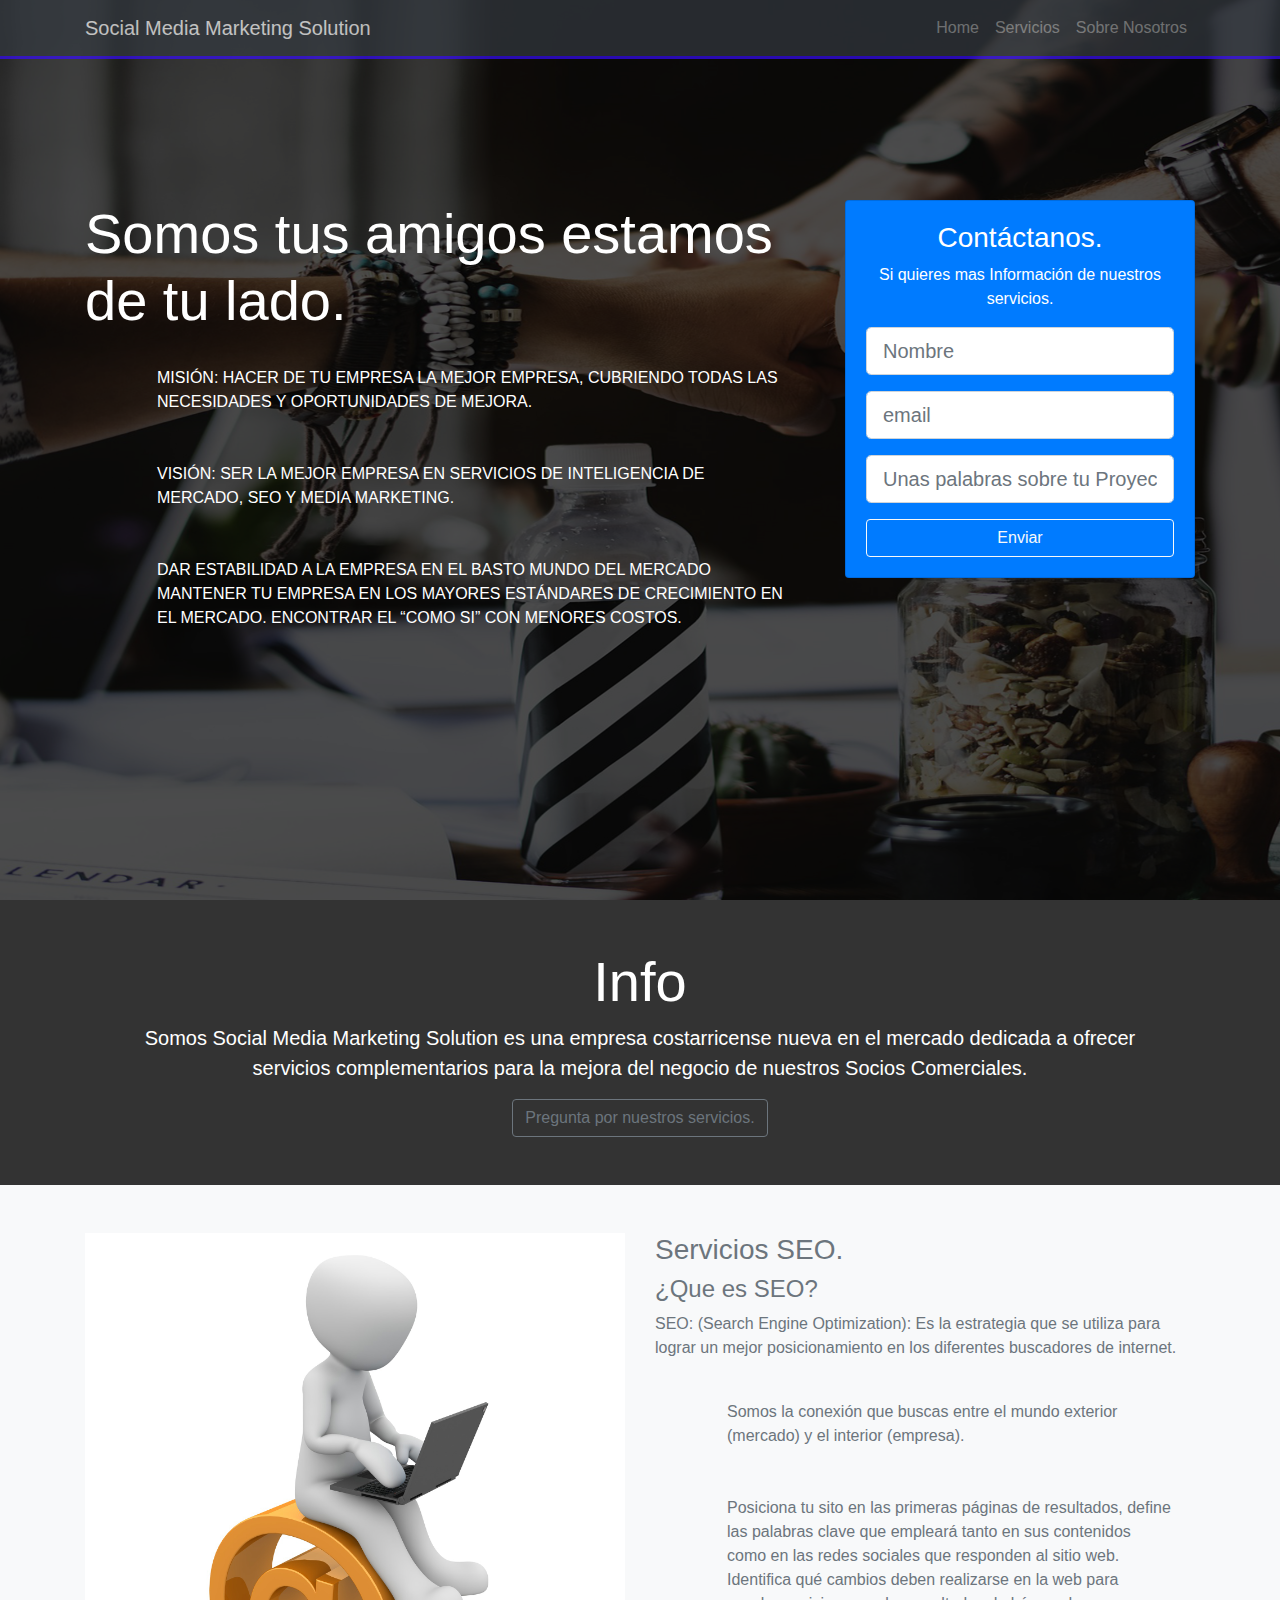
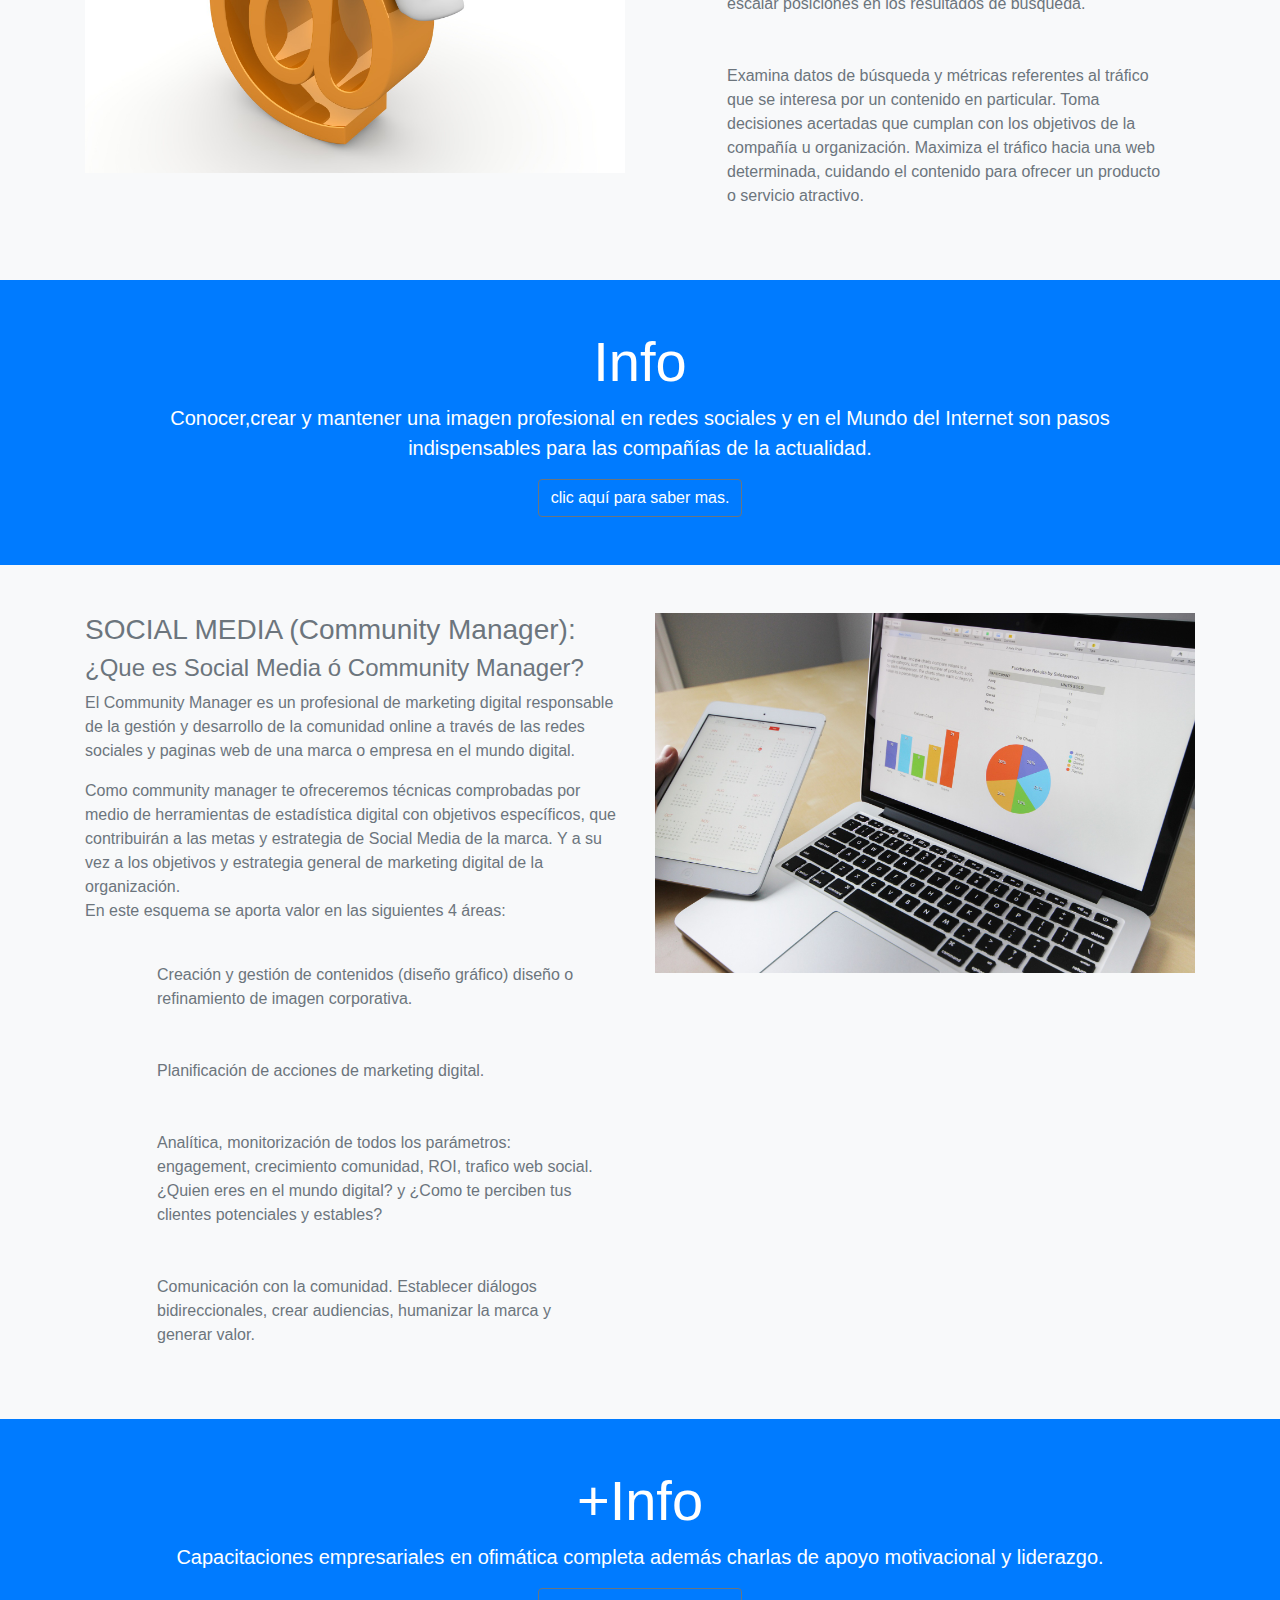
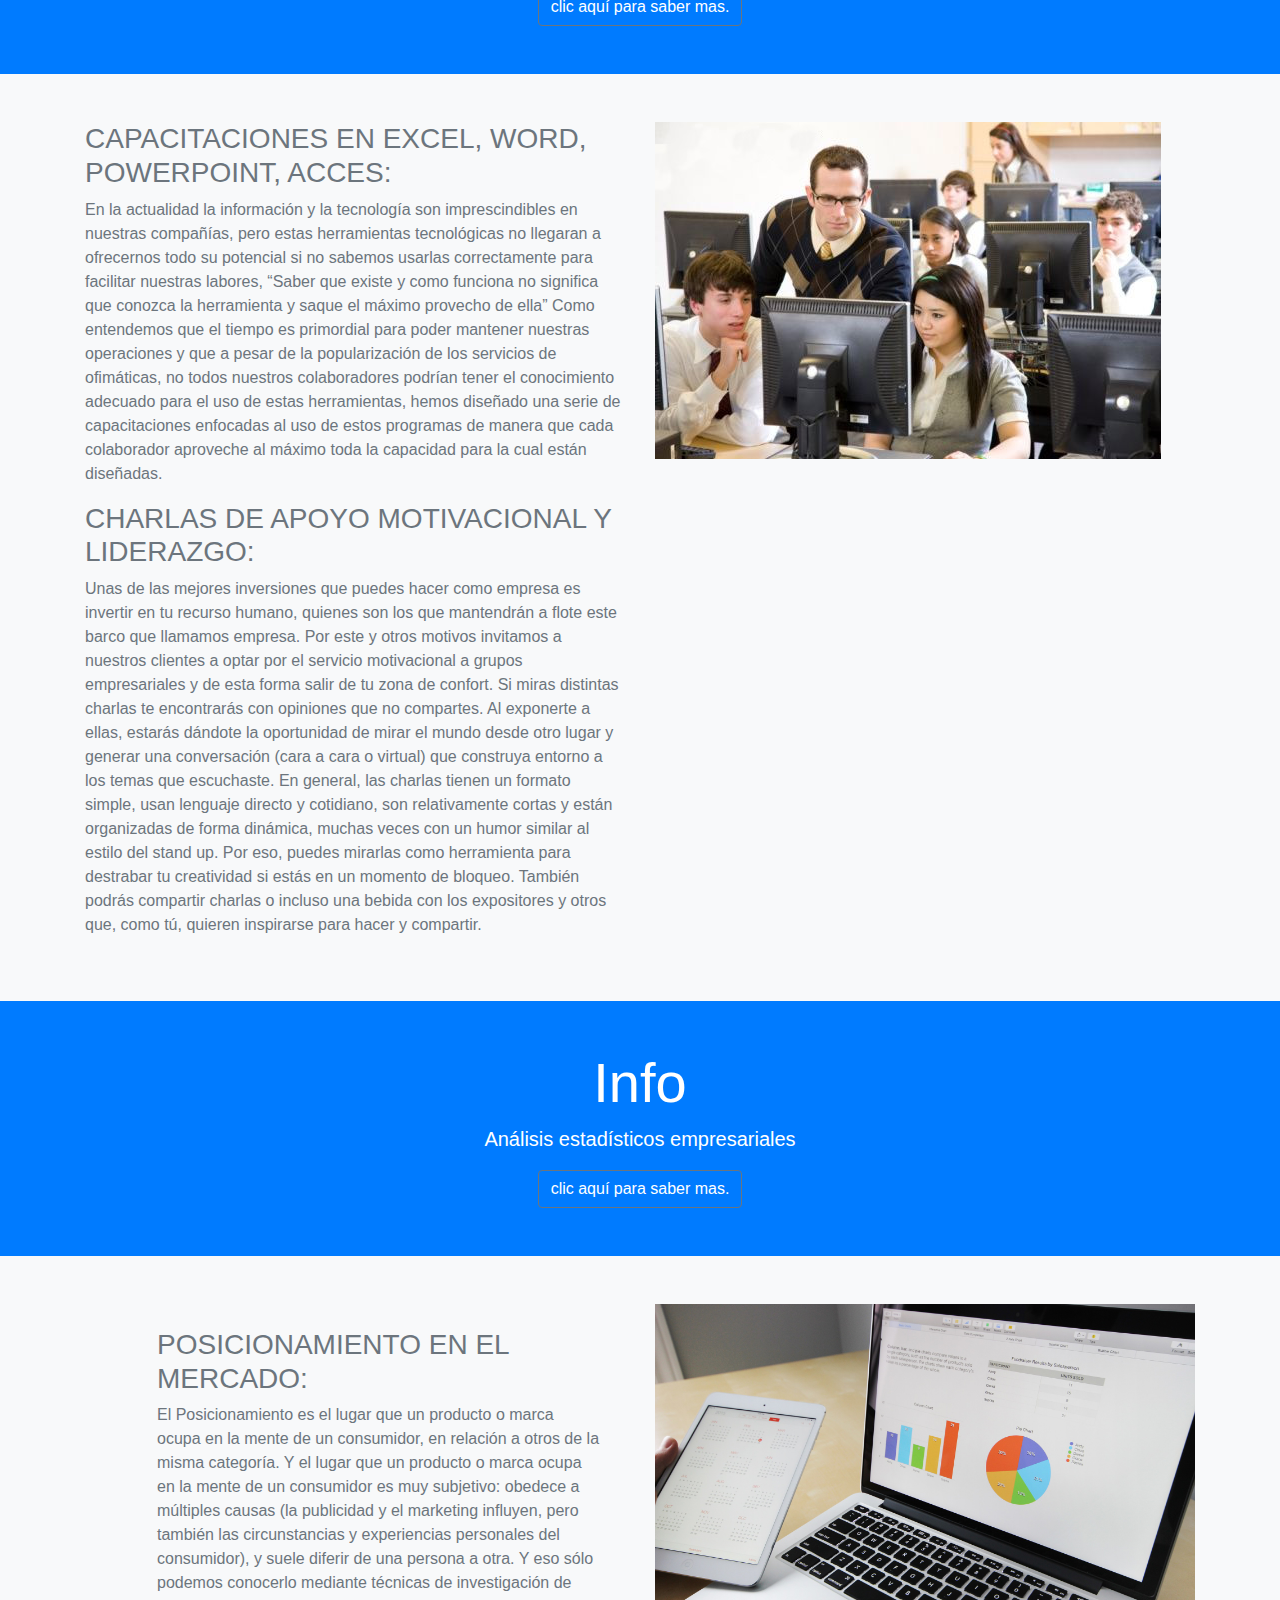
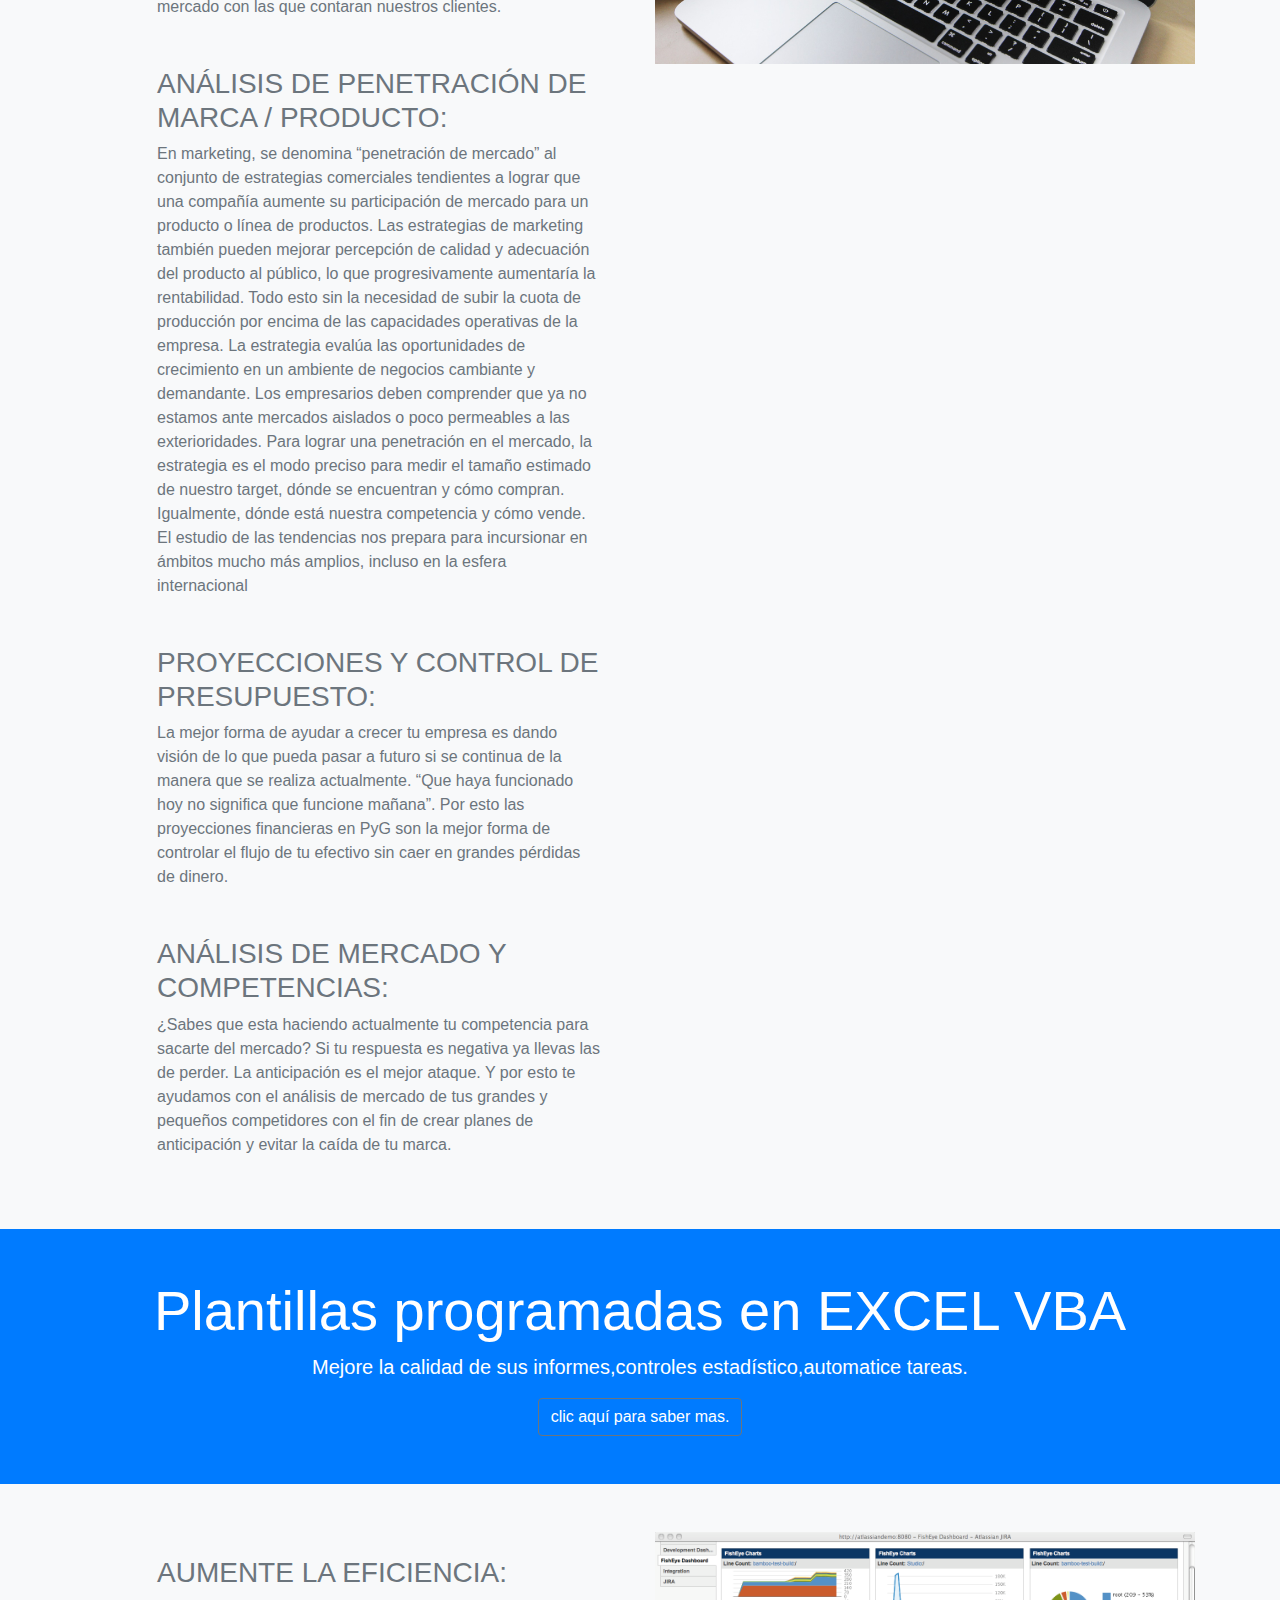
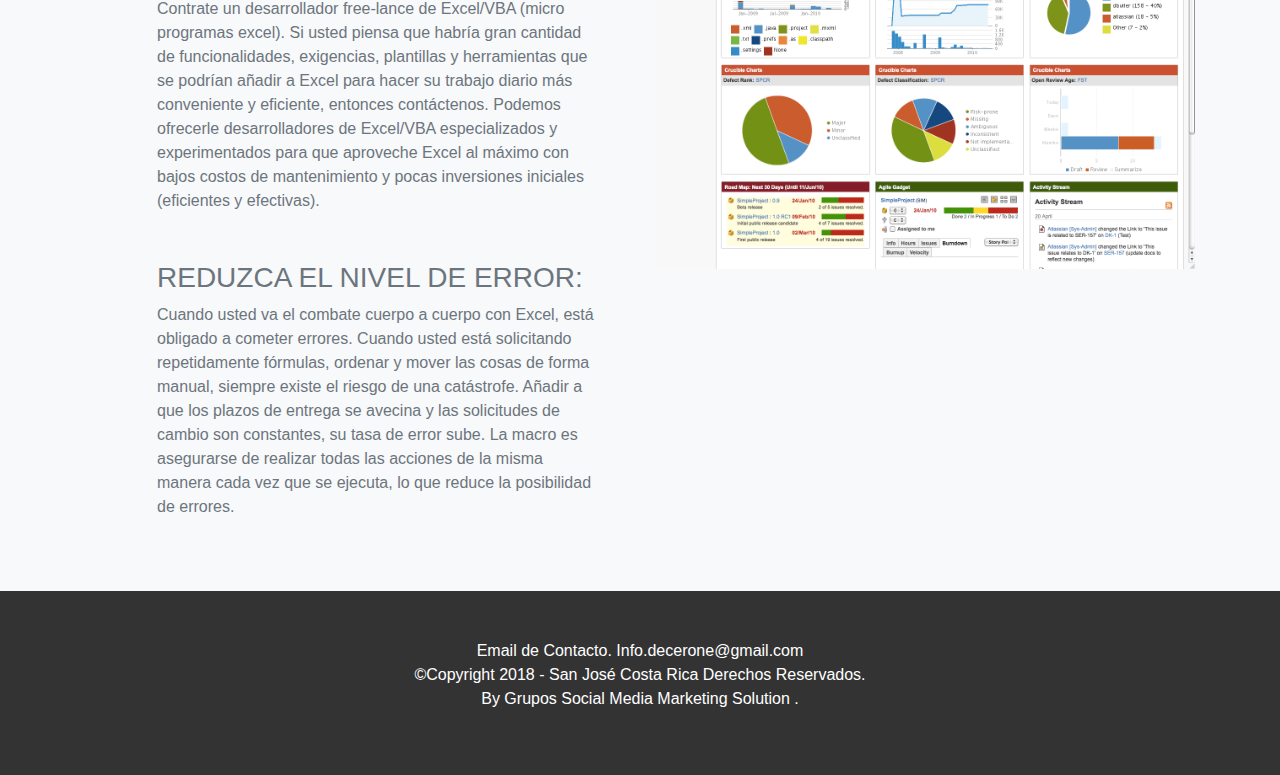
<file: index.html>
<!DOCTYPE html>
<html>
  <head>
    <meta charset="utf-8">
    <meta name="viewport" content="width=device-width, initial-scale=1.0">
    <title>Social Media Marketing Solution</title>
    <link rel="stylesheet" href="https://maxcdn.bootstrapcdn.com/bootstrap/4.0.0/css/bootstrap.min.css" integrity="sha384-Gn5384xqQ1aoWXA+058RXPxPg6fy4IWvTNh0E263XmFcJlSAwiGgFAW/dAiS6JXm" crossorigin="anonymous">
    <script src="https://maxcdn.bootstrapcdn.com/bootstrap/4.0.0/js/bootstrap.min.js" integrity="sha384-JZR6Spejh4U02d8jOt6vLEHfe/JQGiRRSQQxSfFWpi1MquVdAyjUar5+76PVCmYl" crossorigin="anonymous"></script>
    <link rel="stylesheet" href="css/main.css">


<!-- Global site tag (gtag.js) - Google Analytics -->
<script async src="https://www.googletagmanager.com/gtag/js?id=UA-128577782-1"></script>
<script>
  window.dataLayer = window.dataLayer || [];
  function gtag(){dataLayer.push(arguments);}
  gtag('js', new Date());

  gtag('config', 'UA-128577782-1');
</script>

  </head>
  <body>

    <!-- NAVIGATION -->
    <nav class="navbar navbar-expand-sm bg-dark navbar-dark fixed-top">
      <div class="container">
        <a href="index.html" class="navbar-brand">
        Social Media Marketing Solution
        </a>
        <button class="navbar-toggler" data-toggle="collapse" data-target="#navbarCollapse">
          <span class="navbar-toggler-icon"></span>
        </button>

        <div class="collapse navbar-collapse" id="navbarCollapse">
          <ul class="navbar-nav ml-auto">
            <li class="nav-item">
              <a href="#home-section" class="nav-link">Home</a>
            </li>
            <li class="nav-item">
              <a href="#info-section" class="nav-link">Servicios</a>
            </li>
            <li class="nav-item">
              <a href="recursos/index.html" class="nav-link">Sobre Nosotros</a>
            </li>
            </ul>
        </div>
      </div>
    </nav>

    <!-- HOME -->
    <header id="home-section">
      <div class="dark-overlay">
        <div class="home-inner">
          <div class="container">
            <div class="row">
              <div class="col-lg-8 d-none d-sm-block">
                <h1 class="display-4">Somos <strong>tus amigos</strong> estamos de tu lado.</h1>

                <!-- check -->
                <div class="d-flex flex-row">
                  <div class="p-4 align-self-start">
                    <i class="fas fa-certificate"></i>
                  </div>
                  <div class="p-4 align-self-end">
                    MISIÓN: HACER DE TU EMPRESA LA MEJOR EMPRESA, CUBRIENDO TODAS LAS NECESIDADES Y OPORTUNIDADES DE MEJORA.
                  </div>
                </div>
                <!-- check -->
                <div class="d-flex flex-row">
                  <div class="p-4 align-self-start">
                    <i class="fas fa-certificate"></i>
                  </div>
                  <div class="p-4 align-self-end">
                    VISIÓN: SER LA MEJOR EMPRESA EN SERVICIOS DE INTELIGENCIA DE MERCADO, SEO Y MEDIA MARKETING.
                  </div>
                </div>
                <!-- check -->
                <div class="d-flex flex-row">
                  <div class="p-4 align-self-start">
                    <i class="fas fa-certificate"></i>
                  </div>
                  <div class="p-4 align-self-end">
                  DAR ESTABILIDAD A LA EMPRESA EN EL BASTO MUNDO DEL MERCADO 
                  MANTENER TU EMPRESA EN LOS MAYORES ESTÁNDARES DE CRECIMIENTO EN EL MERCADO.
                  ENCONTRAR EL  “COMO SI” CON MENORES COSTOS.
                    
                  </div>
                </div>

              </div>
              <!-- SECOND COLUMN -->
              <div class="col-lg-4">
                <div class="card text-center bg-primary">
                  <div class="card-body">
                    <h3>Contáctanos.</h3>
                    <p>Si quieres mas Información de nuestros servicios.</p>                    
                    <form action="https://docs.google.com/forms/d/e/1FAIpQLSeGnWVbR3jeMdp4nDqD3lViAycULbRx9duavz31FHBOCR9Eng/formResponse"  method="POST">
                      
                      <div class="form-group">
                        <input type="text" name="entry.693889831" class="form-control form-control-lg" placeholder="Nombre">
                      </div>

                      <div class="form-group">
                        <input type="email" name="emailAddress"  class="form-control form-control-lg" placeholder="email">
                      </div>

                      <div class="form-group">
                        <input type="text"  name="entry.1223838972" class="form-control form-control-lg" placeholder="Unas palabras sobre tu Proyecto">
                      </div>
                   
                      <input type="submit" value="Enviar" class="btn btn-outline-light btn-block">
                    </form>
                  </div>
                </div>
              </div>
            </div>
          </div>
        </div>
      </div>
    </header>

    <!-- INFO HEAD -->
    <section class="info-head-section ">
      <div class="container">
        <div class="row">
          <div class="col text-center">
            <div class="p-5">
              <h1 class="display-4">Info</h1>
              <p class="lead">Somos Social Media Marketing Solution es una empresa costarricense nueva
                 en el mercado dedicada a ofrecer servicios complementarios para la mejora del negocio de nuestros Socios Comerciales.</p>
              <a href="#" class="btn btn-outline-secondary">Pregunta por nuestros servicios.</a>
            </div>
          </div>
        </div>
      </div>
    </section>
<!--SeO  Secciontion-->
    <section class="info-section bg-light text-muted py-5" id="info-section">
      <div class="container">
        <div class="row">
          <div class="col-md-6">
            <img src="img/img1.jpg" alt="" class="img-fluid mb-3 rouded-circle">
          </div>
          <div class="col-md-6">
            <h3>Servicios SEO.</h3>
            <h4>¿Que es SEO?</h4>
            <p>SEO: (Search Engine Optimization): Es la estrategia que se utiliza para lograr un mejor posicionamiento
              en los diferentes buscadores de internet.
               </p>
            <!-- check -->
            <div class="d-flex flex-row">
              <div class="p-4 align-self-start">
                <i class="fas fa-certificate"></i>
              </div>
              <div class="p-4 align-self-end">
                  Somos la conexión que buscas entre el mundo  exterior (mercado) y 
                  el interior (empresa).
              </div>
            </div>
            <!-- check -->
            <div class="d-flex flex-row">
              <div class="p-4 align-self-start">
                <i class="fas fa-certificate"></i>
              </div>
              <div class="p-4 align-self-end">  
              Posiciona tu sito en las primeras páginas de resultados,
               define las palabras clave que empleará tanto en sus contenidos como en las redes sociales que responden 
              al sitio web.<br/>
              Identifica qué cambios deben realizarse en la web para escalar posiciones en los resultados
                de búsqueda.
              </div>
            </div>
            <!-- check -->
            <div class="d-flex flex-row">
              <div class="p-4 align-self-start">
                <i class="fas fa-certificate"></i>
              </div>
              <div class="p-4 align-self-end">
                  Examina datos de búsqueda y métricas referentes al tráfico que se 
                  interesa por un contenido en particular. Toma decisiones acertadas que cumplan 
                  con los objetivos de la compañía u organización. Maximiza el tráfico hacia una web determinada,
                 cuidando el contenido para ofrecer un producto o servicio atractivo.
              </div>
            </div>
          </div>
        </div>
      </div>
    </section>

    <!-- HEAD SECTION Social Media -->
    <section class="info-head-section bg-primary">
      <div class="container">
        <div class="row">
          <div class="col text-center">
            <div class="p-5">
              <h1 class="display-4">Info</h1>
              <p class="lead">Conocer,crear y mantener una  imagen profesional en redes sociales y en el Mundo del Internet
              son pasos indispensables  para las compañías de  la actualidad.</p>
              <a href="#" class="btn btn-outline-secondary text-white">clic aquí para saber mas.</a>
            </div>
          </div>
        </div>
      </div>
    </section>

    <section class="info-section bg-light text-muted py-5" id="info-section">
      <div class="container">
        <div class="row">
          <div class="col-md-6">
            <h3>SOCIAL MEDIA (Community Manager): </h3>
            <h4> ¿Que es Social Media ó Community Manager?</h4>
            <p>El Community Manager es un profesional de marketing digital responsable de la gestión y 
              desarrollo de la comunidad online a través de las redes sociales y paginas web de
             una marca o empresa en el mundo digital.</p>

             <p>Como community manager te ofreceremos técnicas comprobadas por medio de herramientas
               de estadística digital con objetivos específicos,
                que contribuirán a las metas y estrategia de Social Media de la marca.
                 Y a su vez a los objetivos y estrategia general de marketing digital de la organización.
                 <br/>
                En este esquema se aporta valor en las siguientes 4 áreas:
                </p>
            <!-- check -->
            <div class="d-flex flex-row">
              <div class="p-4 align-self-start">
                <i class="fas fa-certificate"></i>
              </div>
              <div class="p-4 align-self-end">
                  Creación y gestión de contenidos (diseño gráfico) diseño o refinamiento de imagen corporativa.
              </div>
            </div>
            <!-- check -->
            <div class="d-flex flex-row">
                <div class="p-4 align-self-start">
                  <i class="fas fa-certificate"></i>
                </div>
                <div class="p-4 align-self-end">
                   Planificación de acciones de marketing digital.
                </div>
              </div>
            <div class="d-flex flex-row">
              <div class="p-4 align-self-start">
                <i class="fas fa-certificate"></i>
              </div>
              <div class="p-4 align-self-end">
                  Analítica, monitorización de todos los parámetros: engagement, crecimiento comunidad, ROI, trafico web social.
                  ¿Quien eres en el mundo digital? y ¿Como te perciben tus clientes potenciales y estables?
              </div>
            </div>
            <!-- check -->
            <div class="d-flex flex-row">
              <div class="p-4 align-self-start">
                <i class="fas fa-certificate"></i>
              </div>
              <div class="p-4 align-self-end">
                  Comunicación con la comunidad. Establecer diálogos bidireccionales, crear audiencias, humanizar la marca y generar valor.
              </div>
            </div>
            
          </div>
          <div class="col-md-6">
            <img src="img/img2.jpg" alt="" class="img-fluid mb-3 rouded-circle">
          </div>
        </div>
      </div>
    </section>
<!-- Head Section-->
    <section class="info-head-section bg-primary">
        <div class="container">
          <div class="row">
            <div class="col text-center">
              <div class="p-5">
                <h1 class="display-4">+Info</h1>
                <p class="lead">Capacitaciones empresariales en ofimática completa además charlas de apoyo motivacional y liderazgo.</p>
                <a href="#" class="btn btn-outline-secondary text-white">clic aquí para saber mas.</a>
              </div>
            </div>
          </div>
        </div>
      </section>
      <!--Inicio de la Seccion-->
    <section class="info-section bg-light text-muted py-5" id="info-section">
        <div class="container">
          <div class="row">
            <div class="col-md-6">
               <h3>CAPACITACIONES EN EXCEL, WORD, POWERPOINT, ACCES: </h3>
              <p>En la actualidad la información y la tecnología son imprescindibles en nuestras compañías, pero estas herramientas tecnológicas no llegaran a ofrecernos todo su potencial si no sabemos usarlas correctamente para facilitar nuestras labores, “Saber que existe y como funciona no significa que conozca la herramienta y saque el máximo provecho de ella”
                Como entendemos que el tiempo es primordial para poder mantener nuestras operaciones y que a pesar de la popularización de los servicios de ofimáticas, no todos nuestros colaboradores podrían tener el conocimiento adecuado para el uso de estas herramientas, hemos diseñado una serie de capacitaciones enfocadas al uso de estos programas de manera que cada colaborador aproveche al máximo toda la capacidad para la cual están diseñadas.
                </p>
                <h3>CHARLAS DE APOYO MOTIVACIONAL Y LIDERAZGO: </h3>
                <p>Unas de las mejores inversiones que puedes hacer como empresa es invertir en tu recurso humano, quienes son los que mantendrán a flote este barco que llamamos empresa. Por este y otros motivos invitamos a nuestros clientes a optar por el servicio motivacional a grupos empresariales y de esta forma salir de tu zona de confort. Si miras distintas charlas te encontrarás con opiniones que no compartes. Al exponerte a ellas, estarás dándote la oportunidad de mirar el mundo desde otro lugar y generar una conversación (cara a cara o virtual) que construya entorno a los temas que escuchaste. 
                  En general, las charlas tienen un formato simple, usan lenguaje directo y cotidiano, son relativamente cortas y están organizadas de forma dinámica, muchas veces con un humor similar al estilo del stand up. Por eso, puedes mirarlas como herramienta para destrabar tu creatividad si estás en un momento de bloqueo. También podrás compartir charlas o incluso una bebida con los expositores y otros que, como tú, quieren inspirarse para hacer y compartir.
                  </p>
            </div>
            <div class="col-md-6">
              <img src="img/maestro3.jpg" alt="" class="img-fluid mb-3 rouded-circle">
            </div>
          </div>
        </div>
      </section>
<!-- Head Section-->
<section class="info-head-section bg-primary">
  <div class="container">
    <div class="row">
      <div class="col text-center">
        <div class="p-5">
          <h1 class="display-4">Info</h1>
          <p class="lead">Análisis estadísticos empresariales</p>
          <a href="#" class="btn btn-outline-secondary text-white">clic aquí para saber mas.</a>
        </div>
      </div>
    </div>
  </div>
</section>
<!--Inicio de la Seccion-->
<section class="info-section bg-light text-muted py-5" id="info-section">
  <div class="container">
    <div class="row">
      <div class="col-md-6">
        

        <!-- check -->
        <div class="d-flex flex-row">
          <div class="p-4 align-self-start">
            <i class="fas fa-certificate"></i>
          </div>
          <div class="p-4 align-self-end">
        <h3>POSICIONAMIENTO EN EL MERCADO:</h3> El Posicionamiento es el lugar que un producto o marca ocupa en la mente de un consumidor, en relación a otros de la misma categoría. Y el lugar que un producto o marca ocupa en la mente de un consumidor es muy subjetivo: obedece a múltiples causas (la publicidad y el marketing influyen, pero también las circunstancias y experiencias personales del consumidor), y suele diferir de una persona a otra. Y eso sólo podemos conocerlo mediante técnicas de investigación de mercado con las que contaran nuestros clientes.
          </div>
        </div>
        <!-- check -->
        <div class="d-flex flex-row">
            <div class="p-4 align-self-start">
              <i class="fas fa-certificate"></i>
            </div>
            <div class="p-4 align-self-end">
             <h3>ANÁLISIS DE PENETRACIÓN DE MARCA / PRODUCTO:</h3> En marketing, se denomina “penetración de mercado” al conjunto de estrategias comerciales tendientes a lograr que una compañía aumente su participación de mercado para un producto o línea de productos. Las estrategias de marketing también pueden mejorar percepción de calidad y adecuación del producto al público, lo que progresivamente aumentaría la rentabilidad. Todo esto sin la necesidad de subir la cuota de producción por encima de las capacidades operativas de la empresa. La estrategia evalúa las oportunidades de crecimiento en un ambiente de negocios cambiante y demandante. Los empresarios deben comprender que ya no estamos ante mercados aislados o poco permeables a las exterioridades. Para lograr una penetración en el mercado, la estrategia es el modo preciso para medir el tamaño estimado de nuestro target, dónde se encuentran y cómo compran. Igualmente, dónde está nuestra competencia y cómo vende. El estudio de las tendencias nos prepara para incursionar en ámbitos mucho más amplios, incluso en la esfera internacional
            </div>
          </div>
        <div class="d-flex flex-row">
          <div class="p-4 align-self-start">
            <i class="fas fa-certificate"></i>
          </div>
          <div class="p-4 align-self-end">
          <h3>PROYECCIONES Y CONTROL DE PRESUPUESTO:</h3> La mejor forma de ayudar a crecer tu empresa es dando visión de lo que pueda pasar a futuro si se continua de la manera que se realiza actualmente. “Que haya funcionado hoy no significa que funcione mañana”. Por esto las proyecciones financieras en PyG son la mejor forma de controlar el flujo de tu efectivo sin caer en grandes pérdidas de dinero.
          </div>
        </div>
        <!-- check -->
        <div class="d-flex flex-row">
          <div class="p-4 align-self-start">
            <i class="fas fa-certificate"></i>
          </div>
          <div class="p-4 align-self-end">
          <h3>ANÁLISIS DE MERCADO Y COMPETENCIAS:</h3> ¿Sabes que esta haciendo actualmente tu competencia para sacarte del mercado? Si tu respuesta es negativa ya llevas las de perder. La anticipación es el mejor ataque. Y por esto te ayudamos con el análisis de mercado de tus grandes y pequeños competidores con el fin de crear planes de anticipación y evitar la caída de tu marca.
          </div>
        </div>
        
      </div>
      <div class="col-md-6">
        <img src="img/img2.jpg" alt="" class="img-fluid mb-3 rouded-circle">
      </div>
    </div>
  </div>
</section>
<!-- Head Section-->
<section class="info-head-section bg-primary">
  <div class="container">
    <div class="row">
      <div class="col text-center">
        <div class="p-5">
          <h1 class="display-4">Plantillas programadas en EXCEL VBA</h1>
          <p class="lead">Mejore la calidad de sus  informes,controles estadístico,automatice tareas.</p>
          <a href="#" class="btn btn-outline-secondary text-white">clic aquí para saber mas.</a>
        </div>
      </div>
    </div>
  </div>
</section>
<!--Inicio de la Seccion-->
<section class="info-section bg-light text-muted py-5" id="info-section">
  <div class="container">
    <div class="row">
      <div class="col-md-6">
        <!-- check -->
        <div class="d-flex flex-row">
          <div class="p-4 align-self-start">
            <i class="fas fa-certificate"></i>
          </div>
          <div class="p-4 align-self-end">
           <h3>AUMENTE LA EFICIENCIA:</h3>Contrate un desarrollador free-lance de Excel/VBA (micro programas excel). Si usted piensa que habría gran cantidad de funcionalidades, exigencias, plantillas y herramientas que se podrían añadir a Excel para hacer su trabajo diario más conveniente y eficiente, entonces contáctenos. Podemos ofrecerle desarrolladores de Excel/VBA especializados y experimentados para que aproveche Excel al máximo con bajos costos de mantenimiento y pocas inversiones iniciales (eficientes y efectivas).    
          </div>
        </div>
        <!-- check -->
          <div class="d-flex flex-row">
          <div class="p-4 align-self-start">
            <i class="fas fa-certificate"></i>
          </div>
          <div class="p-4 align-self-end">
         <h3>REDUZCA EL NIVEL DE ERROR:</h3> Cuando usted va el combate cuerpo a cuerpo con Excel, está obligado a cometer errores. Cuando usted está solicitando repetidamente fórmulas, ordenar y mover las cosas de forma manual, siempre existe el riesgo de una catástrofe. Añadir a que los plazos de entrega se avecina y las solicitudes de cambio son constantes, su tasa de error sube. La macro es asegurarse de realizar todas las acciones de la misma manera cada vez que se ejecuta, lo que reduce la posibilidad de errores. 
          </div>
        </div>
        <!-- check -->
               
      </div>
      <div class="col-md-6">
        <img src="img/img-Dashboard.png" alt="" class="img-fluid mb-3 rouded-circle">
      </div>
    </div>
  </div>
</section>

    <!-- FOOTER -->
    <footer>
      <div class="container">
        <div class="row">
          <div class="col-md-12 p-5">
            <!--Footer Bottom-->
            <p class="text-center"> Email de Contacto. Info.decerone@gmail.com <br/>&copy;Copyright 2018 - San José Costa Rica Derechos Reservados. <br/> By Grupos Social Media Marketing Solution .</p>
          </div>
        </div>
      </div>
    </footer>

    <script src="https://code.jquery.com/jquery-3.2.1.slim.min.js" integrity="sha384-KJ3o2DKtIkvYIK3UENzmM7KCkRr/rE9/Qpg6aAZGJwFDMVNA/GpGFF93hXpG5KkN" crossorigin="anonymous"></script>
    <script src="https://cdnjs.cloudflare.com/ajax/libs/popper.js/1.12.9/umd/popper.min.js" integrity="sha384-ApNbgh9B+Y1QKtv3Rn7W3mgPxhU9K/ScQsAP7hUibX39j7fakFPskvXusvfa0b4Q" crossorigin="anonymous"></script>
    <script src="https://maxcdn.bootstrapcdn.com/bootstrap/4.0.0/js/bootstrap.min.js" integrity="sha384-JZR6Spejh4U02d8jOt6vLEHfe/JQGiRRSQQxSfFWpi1MquVdAyjUar5+76PVCmYl" crossorigin="anonymous"></script>
  </body>
</html>
</file>
<file: css/main.css>
body {
  background-color: #333;
  color: #fff;
}

.navbar {
  border-bottom: #370cfa 3px solid;
  opacity: .7;
}

#home-section {
  background: url('../img/bg.jpg') no-repeat;
  min-height: 100vh;
  background-size: cover;
  background-attachment: fixed;
}

.dark-overlay {
  background-color: rgba(0, 0, 0, .7);
  position: absolute;
  top: 0;
  left: 0;
  width: 100%;
  min-height: 100%;
}

.home-inner {
  padding-top: 200px;
}
@media (max-width: 992px) {
  .home-inner {
    padding-top: 150px;
  }
}
</file>
